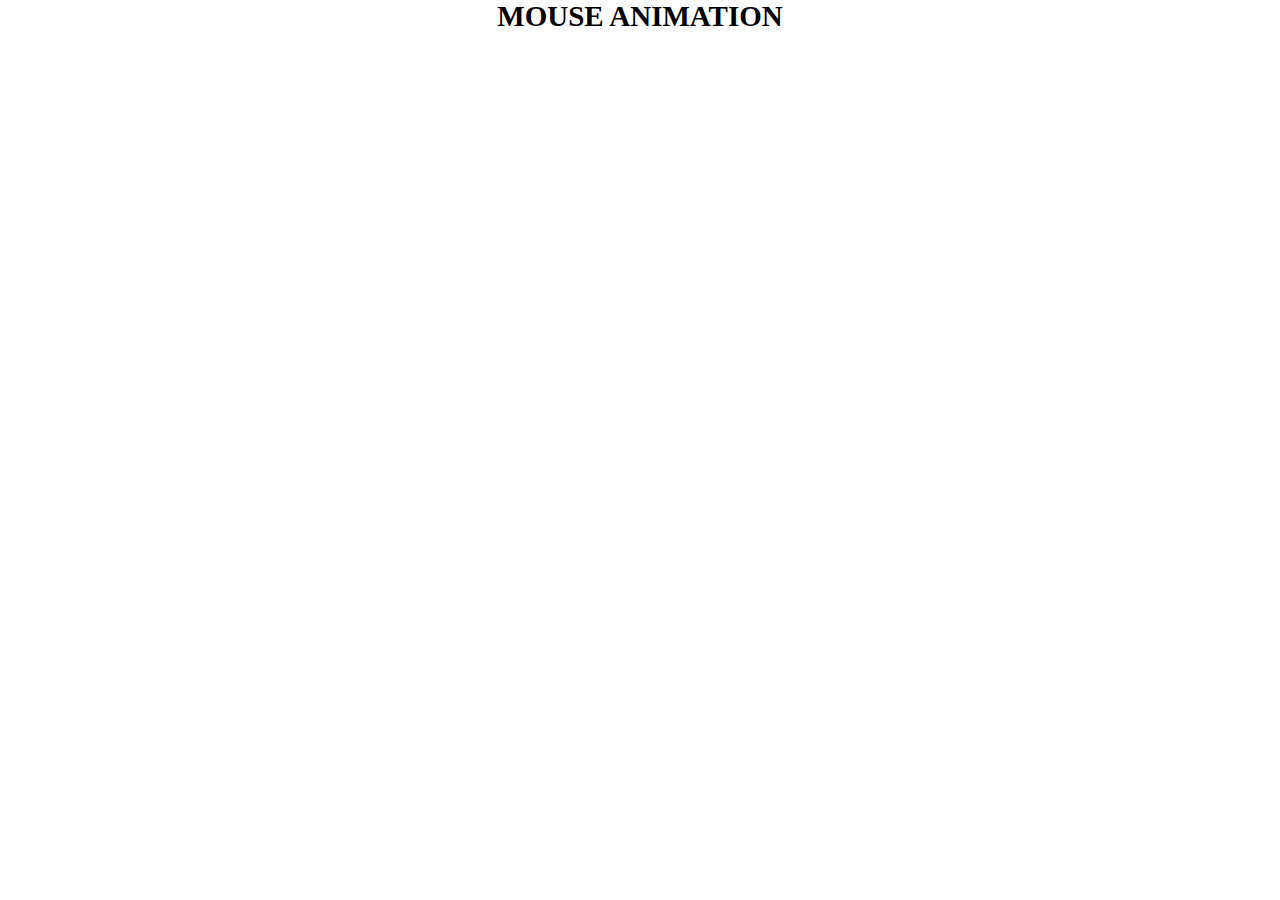
<file: index.html>
<!DOCTYPE html>
<html lang="en">
<head>
    <meta charset="UTF-8">
    <meta name="viewport" content="width=device-width, initial-scale=1.0">
    <title>Document</title>
    <link href="./style.css" rel="stylesheet">
</head>
<body>
    <h2>Mouse Animation</h2>
    <script src="./script.js"></script>
</body>
</html>
</file>
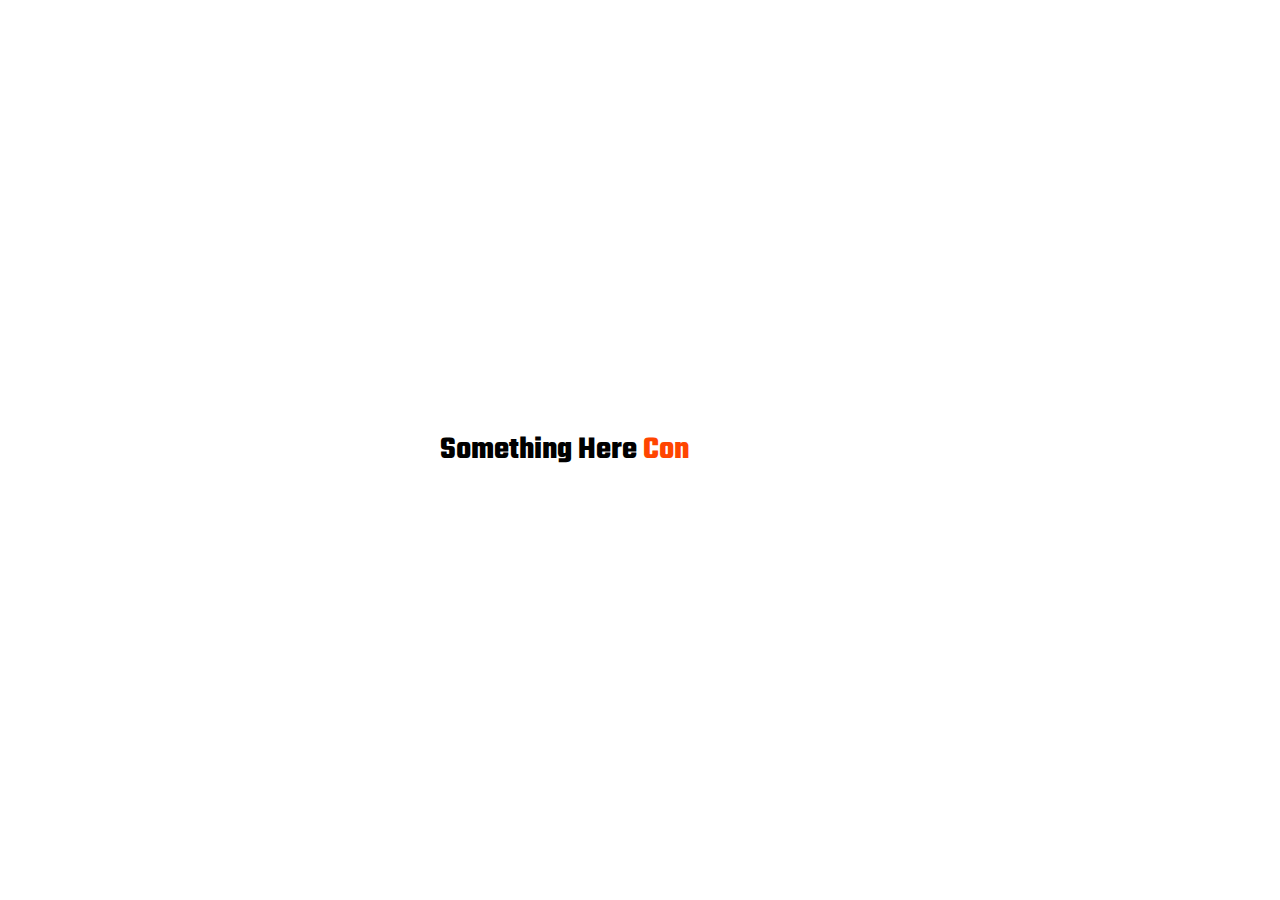
<file: Auto Text Animation/index.html>
<!DOCTYPE html>
<html lang = "en">
    <head>
        <meta charset="UTF-8">
        <meta name="viewport" content="width=device-width, initial-scale=1.0">
        <title>Auto Text Animation</title>
        <link href="./style.css" rel="stylesheet">
    </head>
    <body>
        <div class="container">
            <h1>Something Here <span id="head"></span></h1>
        </div>
        <script src="./app.js"></script>
    </body>
</html>
</file>
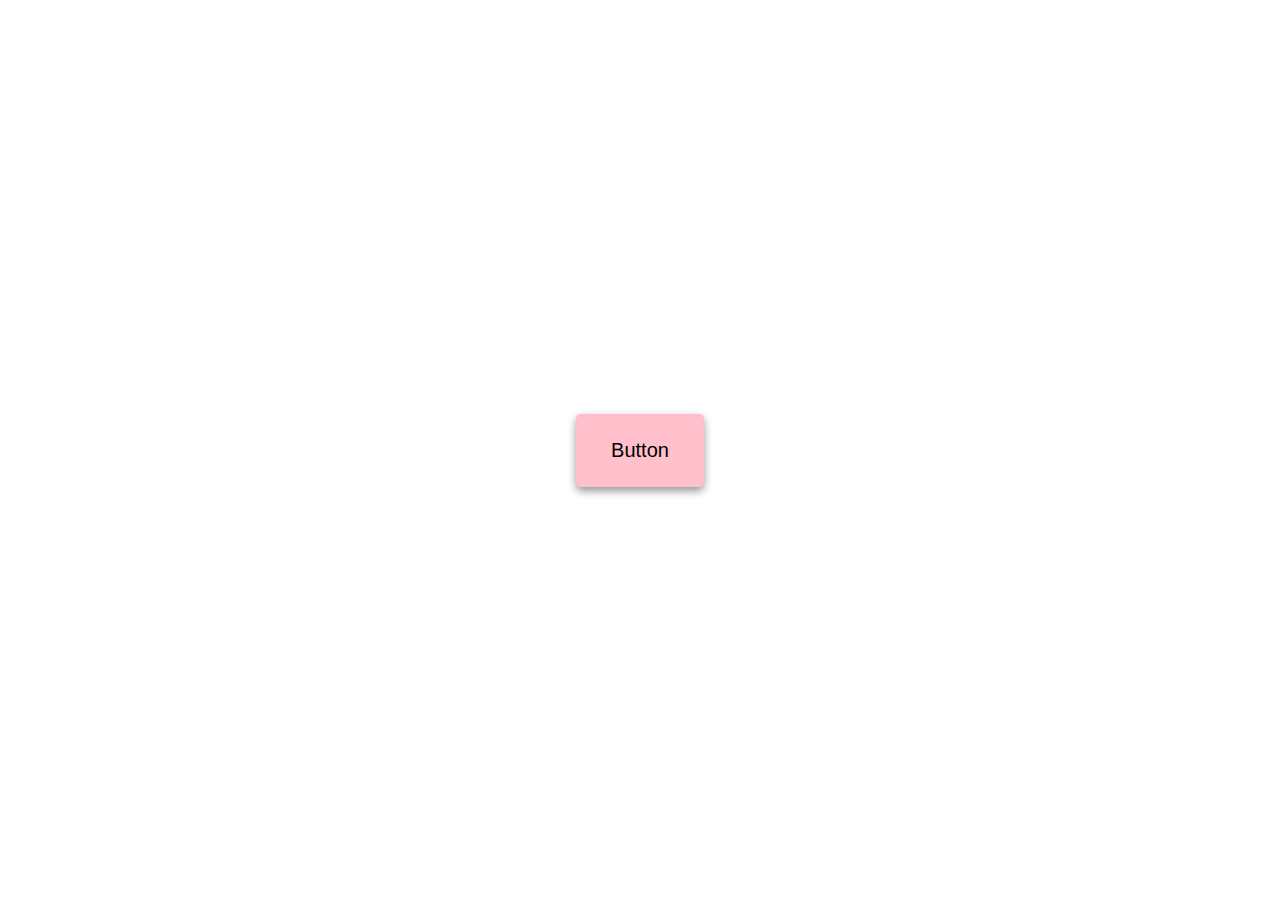
<file: Button Ripple Effect/index.html>
<!DOCTYPE html>
<html lang="en">
<head>
    <meta charset="UTF-8">
    <meta name="viewport" content="width=device-width, initial-scale=1.0">
    <title>Button Ripple Effect</title>
    <link rel="stylesheet" href="style.css">
</head>
<body>
    <a href="#" id="submit"><span>Button</span></a>
    
    <script src="./app.js"></script>
</body>
</html>
</file>
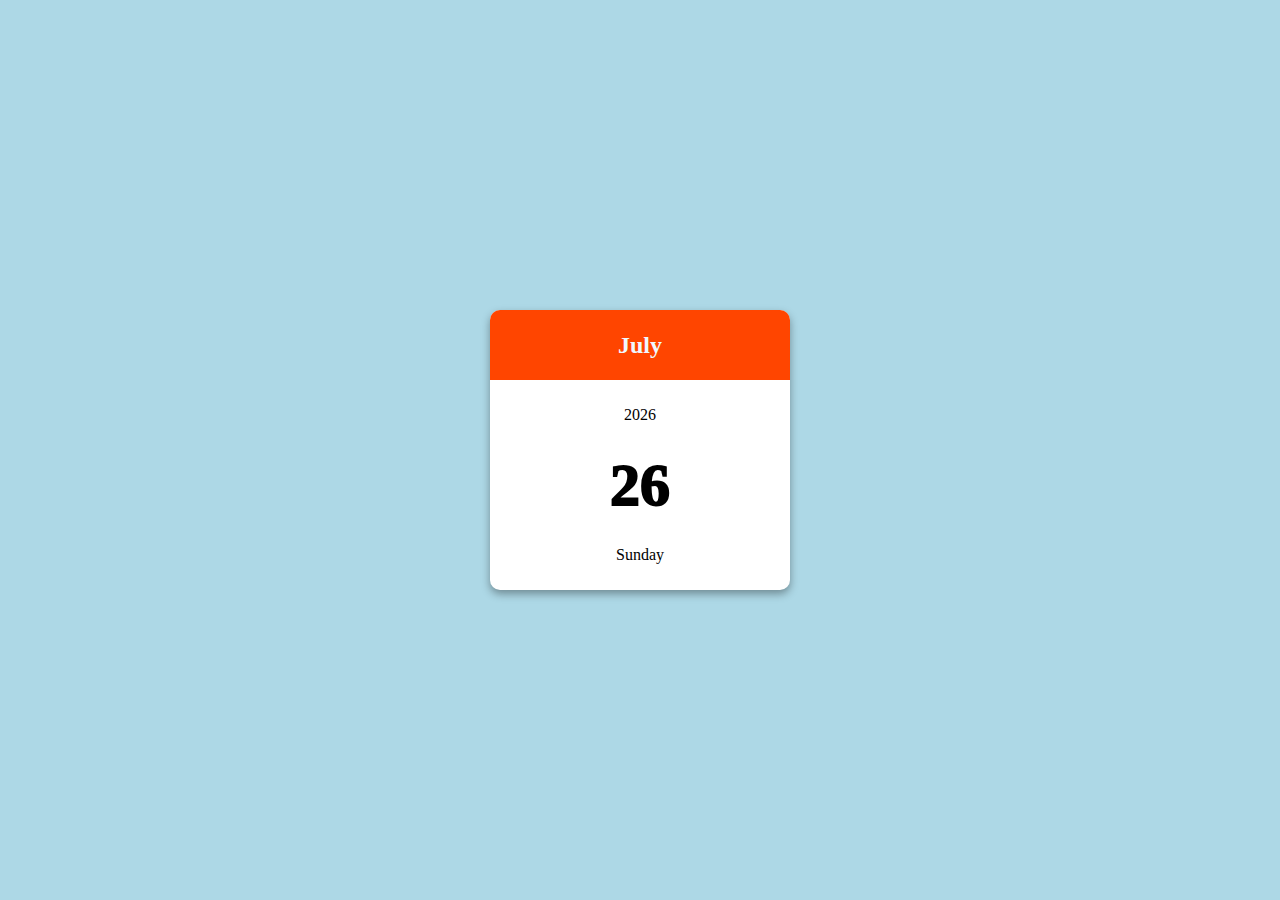
<file: Mini Calander/index.html>
<!DOCTYPE html>
<html lang="en">
    <head>
        <meta charset="UTF-8">
        <meta name="viewport" content="width=device-width, initial-scale=1.0">
        <title>Mini Calander</title>
        <link href="./style.css" rel="stylesheet">
    </head>
    <body>        
        <div class="container">
            <div class="calender">
                <p class="month" id="month">April</p>
                <p class="year" id="year">2024</p>
                <p class="date" id="date">27</p>
                <p class="day" id="day">Sunday</p>
            </div>
        </div>
        <script src="./app.js"></script>
    </body>
</html>
</file>
<file: style.css>
*{
    margin: 0;
    padding: 0;
    box-sizing: border-box;
}

body{
    width: 100vw;
    height: 100vh;
    overflow: hidden;
}

h2{
    text-align: center;
    text-transform: uppercase;
    font-size: 29px;
}

span{
    background: url(https://img.icons8.com/?size=100&id=23128&format=png&color=000000);
    width: 100px;
    height: 100px;
    background-size: cover;
    position: absolute;
    pointer-events: none;
    top: 50%;
    left: 50%;
    transform: translate(-50%, -50%);
    animation: animate 6s linear;
}

@keyframes animate{
    0%{
        transform: translate(-50%, -50%);
        opacity: 1;
        filter: hue-rotate(0);
    }
    100%{
        transform: translate(-50%, -5000%);
        opacity: 0;
        filter: hue-rotate(-360deg);
    }

}
</file>
<file: Auto Text Animation/style.css>
@import url('https://fonts.googleapis.com/css2?family=Teko:wght@300..700&display=swap');

*{
    margin: 0;
    padding: 0;
    box-sizing: border-box;
    font-family: "Teko", sans-serif;
}

body{
    width: 100vw;
    height: 100vh;
    display: flex;
    align-items: center;
    justify-content: center;
}

h1>span{
    color: orangered;
}

.container{
    text-align: left;
    width: 400px;
}
</file>
<file: Button Ripple Effect/style.css>
* {
    margin: 0;
    padding: 0;
    box-sizing: border-box;
    font-family: 'Gill Sans', 'Gill Sans MT', Calibri, 'Trebuchet MS', sans-serif;
}

body{
    width: 100vw;
    height: 100vh;
    display: flex;
    align-items: center;
    justify-content: center;
}

#submit{
    text-decoration: none;
    position: relative;
    border-radius: 5px;
    padding: 25px 35px;
    font-size: 20px;
    color: black;
    background-color: pink;
    box-shadow: 0px 4px 8px rgba(0, 0, 0, 0.419);
    overflow: hidden;
}

a>span{
    position: relative;
    z-index: 99;
}

#submit::before{
    content: "";
    position: absolute;
    top: var(--yPos);
    left: var(--xPos);
    height: 0px;
    width: 0px;
    background-color: orange;
    border-radius: 50%;
    transform: translate(-50%, -50%);
}

#submit:hover::before{
    transition: width .3s, height .3s;
    width: 300px;
    height: 300px;
}
</file>
<file: Mini Calander/style.css>
*{
    margin: 0;
    padding: 0;
    box-sizing: border-box;
    font-family: cursive;
}

.container{
    background-color: lightblue;
    height: 100vh;
    display: flex;
    align-items: center;
    justify-content: center;
}

.calender{
    height: 280px;
    width: 300px;
    display: flex;
    align-items: center;
    justify-content: space-between;
    text-align: center;
    flex-direction: column;
    border-radius: 10px;
    background-color: white;
    overflow: hidden; /* used to hide the sharp edges of the p tag*/
    box-shadow: 0 4px 8px rgba(0, 0, 0, 0.358);
    /* box-shadow: horizantal vertical glow color*/
}

p{
    width: 100%;
    height: 25%;
    display: flex;
    align-items: center;
    justify-content: center;
}

.month{
    background: orangered;
    color: aliceblue;
    font-size: x-large;
    font-weight: bold;
}

.date{
    width: 100%;
    font-size: 60px;
    font-weight: 1000;
}
</file>
